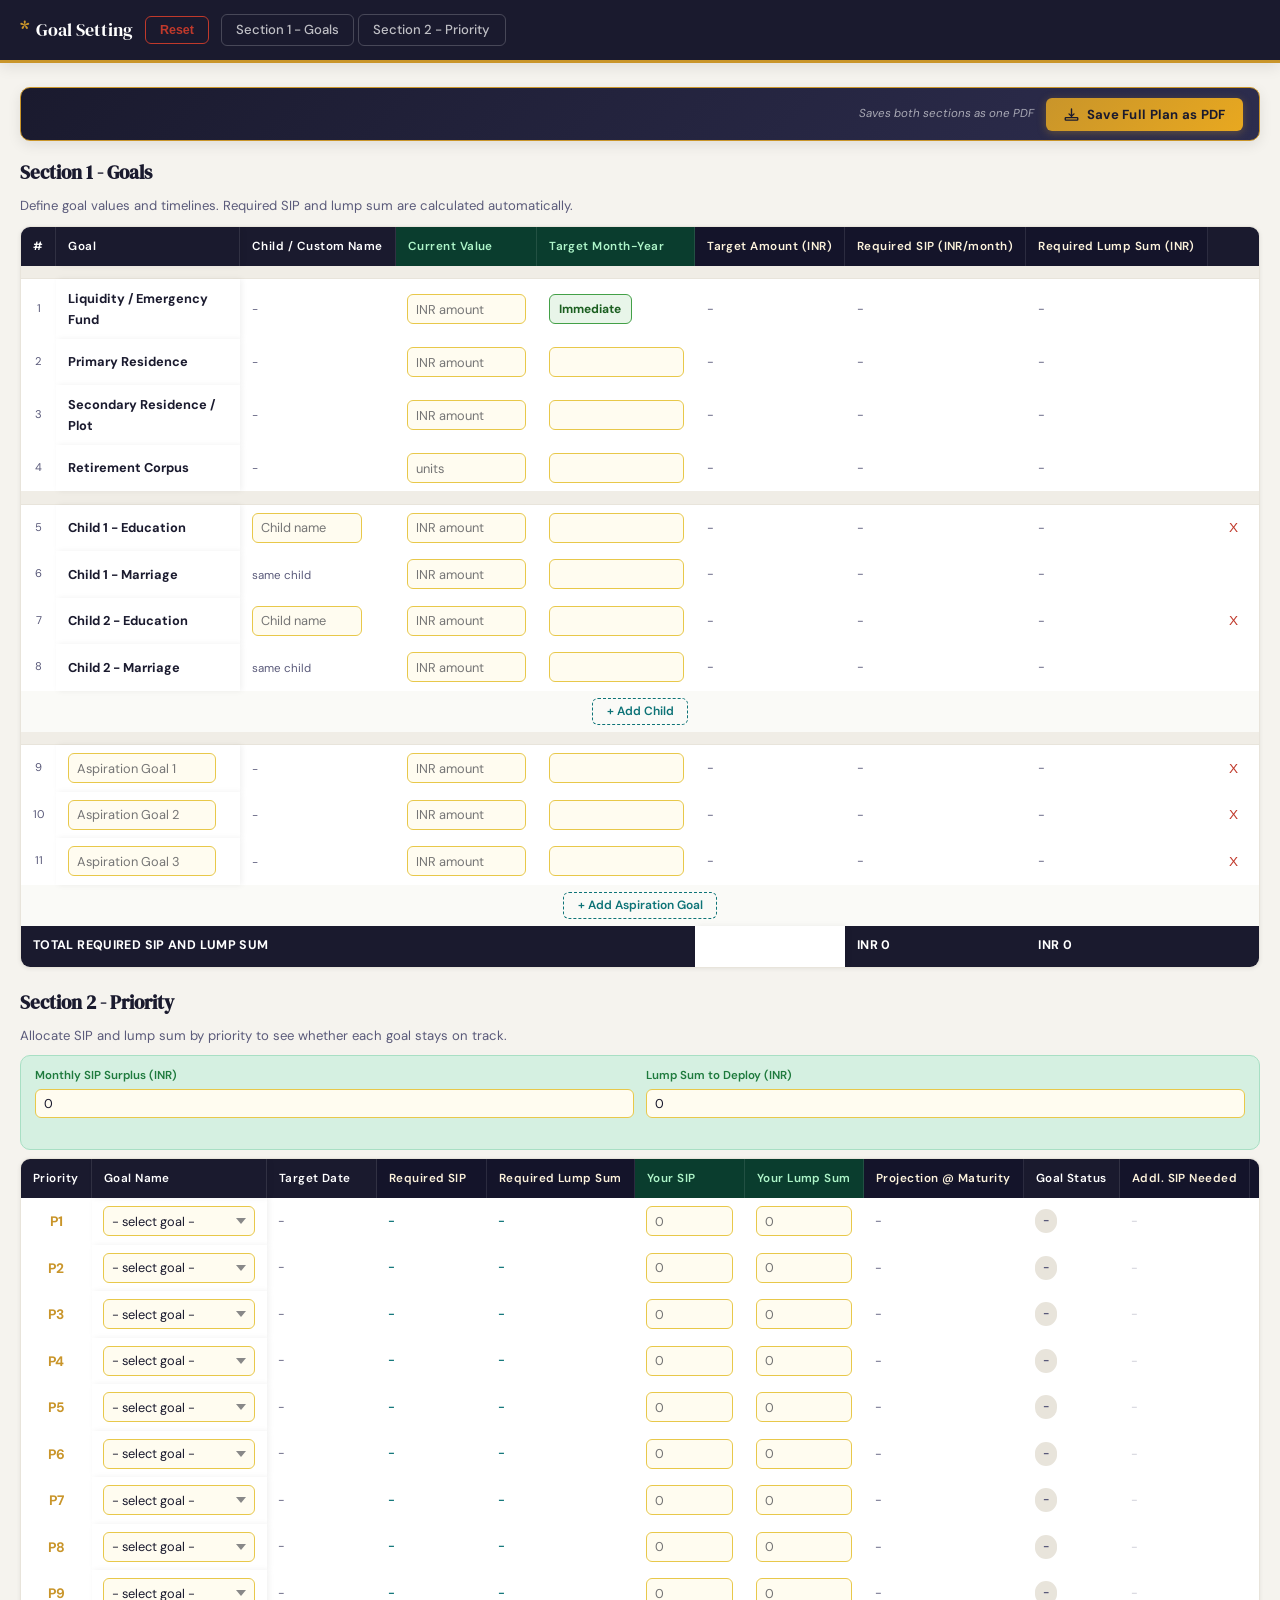
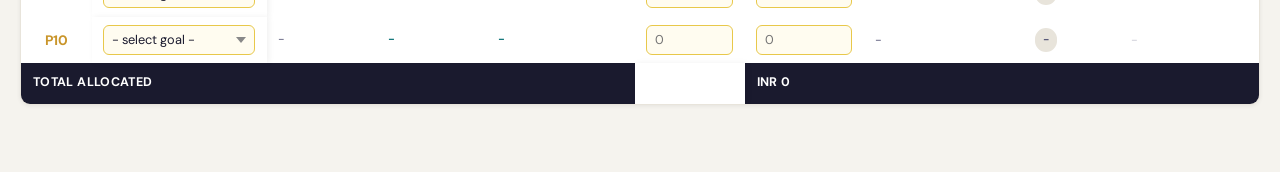
<file: index.html>
﻿<!DOCTYPE html>
<html lang="en">

<head>
    <meta charset="UTF-8" />
    <meta name="viewport" content="width=device-width,initial-scale=1.0,viewport-fit=cover" />
    <title>Goal Setting - Combined</title>
    <link rel="preconnect" href="https://fonts.googleapis.com" />
    <link
        href="https://fonts.googleapis.com/css2?family=DM+Serif+Display:ital@0;1&family=DM+Sans:opsz,wght@9..40,300;9..40,400;9..40,500;9..40,600&display=swap"
        rel="stylesheet" />
    <style>
        *,
        *::before,
        *::after {
            box-sizing: border-box;
            margin: 0;
            padding: 0
        }

        :root {
            --ink: #1a1a2e;
            --ink-lt: #5a5a7a;
            --paper: #f5f3ee;
            --cream: #e8e4db;
            --gold: #c9952a;
            --gold-lt: #fdf3dc;
            --teal: #0d7377;
            --teal-lt: #d0eced;
            --rose: #c0392b;
            --rose-lt: #fde8e6;
            --green: #1e7a3d;
            --green-lt: #d5f0e1;
            --amber: #b8760a;
            --amber-lt: #fef0dc;
            --yin: #fffcf0;
            --ybd: #e8c84a;
            --r: 6px;
            --rm: 10px;
            --s1: 0 1px 4px rgba(0, 0, 0, .07);
            --s2: 0 4px 14px rgba(0, 0, 0, .09);
            --s3: 0 8px 28px rgba(0, 0, 0, .12);
            --fd: 'DM Serif Display', Georgia, serif;
            --fb: 'DM Sans', system-ui, sans-serif;
            --tr: .16s ease;
            --hdr-h: 60px;
            --safe-bottom: env(safe-area-inset-bottom, 0px);
        }

        html {
            font-size: 16px;
            scroll-behavior: smooth;
            scroll-padding-top: calc(var(--hdr-h) + 14px);
            -webkit-text-size-adjust: 100%
        }

        body {
            font-family: var(--fb);
            background: var(--paper);
            color: var(--ink);
            min-height: 100vh;
            line-height: 1.6;
            overflow-x: hidden
        }

        .hdr {
            position: sticky;
            top: 0;
            z-index: 200;
            background: var(--ink);
            border-bottom: 3px solid var(--gold);
            box-shadow: var(--s2)
        }

        .hdr-in {
            max-width: 1400px;
            margin: 0 auto;
            padding: 0 1.25rem;
            display: flex;
            align-items: center;
            gap: .75rem;
            min-height: var(--hdr-h);
            flex-wrap: nowrap
        }

        .logo {
            display: flex;
            align-items: center;
            gap: .4rem;
            color: #fff;
            font-family: var(--fd);
            font-size: 1.1rem;
            white-space: nowrap;
            flex-shrink: 0
        }

        .logo-ic {
            color: var(--gold);
            font-size: 1.4rem
        }

        .hdr-top {
            display: contents
        }

        .tab-nav {
            display: flex;
            gap: .22rem;
            flex: 1;
            min-width: 0
        }

        .tbtn {
            background: transparent;
            border: 1.5px solid rgba(255, 255, 255, .2);
            color: rgba(255, 255, 255, .72);
            padding: .38rem .9rem;
            border-radius: var(--r);
            cursor: pointer;
            font-family: var(--fb);
            font-size: .82rem;
            font-weight: 500;
            transition: var(--tr);
            white-space: nowrap;
            line-height: 1.3;
            text-decoration: none;
            display: inline-block
        }

        .tbtn:hover {
            background: rgba(255, 255, 255, .1);
            color: #fff
        }

        .rst-btn {
            background: transparent;
            border: 1.5px solid var(--rose);
            color: var(--rose);
            padding: .36rem .85rem;
            border-radius: var(--r);
            cursor: pointer;
            font-size: .78rem;
            font-weight: 600;
            transition: var(--tr);
            white-space: nowrap;
            flex-shrink: 0;
            margin-left: auto
        }

        .rst-btn:hover {
            background: var(--rose);
            color: #fff
        }

        .main {
            max-width: 1400px;
            margin: 0 auto;
            padding: 1.5rem 1.25rem calc(3rem + var(--safe-bottom))
        }

        .pdf-bar {
            display: flex;
            align-items: center;
            justify-content: flex-end;
            gap: .75rem;
            padding: .6rem 1rem;
            margin-bottom: 1rem;
            background: linear-gradient(135deg, #1a1a2e 0%, #2d2d4e 100%);
            border-radius: var(--rm);
            border: 1.5px solid var(--gold);
            box-shadow: var(--s2)
        }

        .pdf-tip {
            font-size: .72rem;
            color: rgba(255, 255, 255, .6);
            font-style: italic
        }

        .pdf-btn {
            display: inline-flex;
            align-items: center;
            gap: .5rem;
            background: linear-gradient(135deg, var(--gold) 0%, #e8a820 100%);
            color: var(--ink);
            border: none;
            border-radius: var(--r);
            padding: .5rem 1.1rem;
            font-family: var(--fb);
            font-size: .82rem;
            font-weight: 700;
            cursor: pointer;
            transition: all var(--tr);
            box-shadow: 0 2px 8px rgba(201, 149, 42, .35);
            letter-spacing: .02em;
            white-space: nowrap
        }

        .pdf-btn:hover {
            background: linear-gradient(135deg, #e8a820 0%, var(--gold) 100%);
            box-shadow: 0 4px 14px rgba(201, 149, 42, .5);
            transform: translateY(-1px)
        }

        .pdf-btn:active {
            transform: translateY(0);
            box-shadow: 0 2px 6px rgba(201, 149, 42, .3)
        }

        .pdf-btn svg {
            width: 15px;
            height: 15px;
            flex-shrink: 0
        }

        .section-card {
            margin-bottom: 1.2rem
        }

        .section-card+.section-card {
            margin-top: 1rem
        }

        .section-title {
            font-family: var(--fd);
            font-size: 1.2rem;
            color: var(--ink);
            margin-bottom: .45rem
        }

        .section-sub {
            font-size: .82rem;
            color: var(--ink-lt);
            margin-bottom: .6rem
        }

        /* ── SCROLLABLE WRAPPERS ── */
        .tscroll-goals,
        .tscroll-pri {
            overflow-x: auto;          /* horizontal scroll enabled */
            overflow-y: visible;
            border-radius: var(--rm);
            border: 1.5px solid var(--cream);
            box-shadow: var(--s1);
            background: #fff;
            margin-bottom: .6rem;
            -webkit-overflow-scrolling: touch;
        }

        .tscroll-goals table,
        .tscroll-pri table {
            border-collapse: separate;
            border-spacing: 0;
        }

        table {
            width: 100%;
            border-collapse: collapse;
            font-size: .82rem
        }

        .goals-tbl {
            min-width: 960px
        }

        .pri-tbl {
            min-width: 1100px
        }

        thead th {
            background: var(--ink);
            color: #fff;
            padding: .65rem .75rem;
            text-align: left;
            font-weight: 600;
            font-size: .73rem;
            letter-spacing: .04em;
            white-space: nowrap;
            border-right: 1px solid rgba(255, 255, 255, .1);
        }

        thead th:last-child {
            border-right: none
        }

        thead th.th-calc {
            background: #14142a;
            color: #fdf3dc
        }

        thead th.th-user {
            background: #0a3d2e;
            color: #aef5c9
        }

        tbody tr {
            border-bottom: 1px solid var(--cream);
            transition: background var(--tr)
        }

        tbody tr:hover {
            background: #fafaf7
        }

        tbody tr:last-child {
            border-bottom: none
        }

        tbody td {
            padding: .52rem .72rem;
            vertical-align: middle
        }

        .tot-row {
            background: var(--ink) !important
        }

        .tot-row td {
            color: #fff !important;
            font-weight: 700;
            font-size: .78rem;
            letter-spacing: .03em;
            padding: .65rem .75rem
        }

        .tot-val {
            color: var(--gold) !important;
            font-size: .88rem
        }

        .grp-row td {
            background: #f0ede6;
            font-size: .72rem;
            font-weight: 700;
            color: var(--ink-lt);
            letter-spacing: .06em;
            text-transform: uppercase;
            padding: .38rem .75rem;
            border-bottom: 1px solid var(--cream)
        }

        .add-row-cell {
            text-align: center;
            padding: .45rem .75rem !important;
            background: #fafaf7
        }

        .add-row-btn {
            background: transparent;
            border: 1.5px dashed var(--teal);
            color: var(--teal);
            padding: .28rem .85rem;
            border-radius: var(--r);
            cursor: pointer;
            font-family: var(--fb);
            font-size: .75rem;
            font-weight: 600;
            transition: var(--tr);
            white-space: nowrap
        }

        .add-row-btn:hover {
            background: var(--teal-lt);
            border-style: solid
        }

        .del-btn {
            background: transparent;
            border: none;
            color: var(--rose);
            cursor: pointer;
            font-size: .85rem;
            padding: .18rem .35rem;
            border-radius: 3px;
            transition: var(--tr);
            line-height: 1;
            min-width: 28px;
            min-height: 28px;
            display: inline-flex;
            align-items: center;
            justify-content: center
        }

        .del-btn:hover {
            background: var(--rose-lt)
        }

        .ti {
            border: 1.5px solid var(--ybd);
            background: var(--yin);
            border-radius: var(--r);
            padding: .34rem .5rem;
            font-family: var(--fb);
            font-size: .8rem;
            color: var(--ink);
            width: 100%;
            transition: border-color var(--tr);
            display: block;
            -webkit-appearance: none;
            appearance: none
        }

        .ti:focus {
            outline: none;
            border-color: var(--gold);
            box-shadow: 0 0 0 2px rgba(201, 149, 42, .18)
        }

        select.ti {
            cursor: pointer;
            background-image: url("data:image/svg+xml,%3Csvg xmlns='http://www.w3.org/2000/svg' width='10' height='6'%3E%3Cpath d='M0 0l5 6 5-6z' fill='%23888'/%3E%3C/svg%3E");
            background-repeat: no-repeat;
            background-position: right 8px center;
            padding-right: 22px
        }

        .ti.no-surplus {
            border-color: #e07030 !important;
            background: #fff7f0 !important
        }

        .cv {
            font-weight: 700;
            color: var(--teal);
            font-size: .84rem
        }

        .cv small {
            color: var(--ink-lt);
            font-weight: 400;
            font-size: .7rem;
            display: block
        }

        .cz {
            color: var(--ink-lt);
            font-size: .78rem
        }

        .cv-hint {
            font-size: .71rem;
            color: var(--teal);
            font-weight: 600;
            display: block;
            margin-top: .18rem;
            line-height: 1.3
        }

        .warn-cell {
            color: var(--amber);
            font-size: .73rem;
            font-style: italic
        }

        .bdg {
            display: inline-flex;
            align-items: center;
            padding: .18rem .5rem;
            border-radius: 999px;
            font-size: .7rem;
            font-weight: 700;
            white-space: nowrap
        }

        .bdg-on {
            background: var(--green-lt);
            color: var(--green)
        }

        .bdg-off {
            background: var(--amber-lt);
            color: var(--amber)
        }

        .bdg-na {
            background: var(--cream);
            color: var(--ink-lt)
        }

        .surp {
            display: flex;
            flex-direction: row;
            flex-wrap: nowrap;
            gap: .75rem;
            padding: .65rem .9rem;
            background: var(--green-lt);
            border-radius: var(--rm);
            border: 1.5px solid #a8dfc4;
            align-items: flex-end;
            margin-bottom: .5rem;
            width: 100%
        }

        .surp-it {
            display: flex;
            flex-direction: column;
            gap: .22rem;
            flex: 1;
            min-width: 0
        }

        .surp-it label {
            font-size: .72rem;
            font-weight: 600;
            color: var(--green);
            white-space: nowrap;
            overflow: hidden;
            text-overflow: ellipsis
        }

        .surp-it .si {
            border: 1.5px solid var(--ybd);
            background: var(--yin);
            border-radius: var(--r);
            padding: .32rem .48rem;
            font-family: var(--fb);
            font-size: .8rem;
            color: var(--ink);
            width: 100%;
            transition: border-color var(--tr)
        }

        .surp-it .si:focus {
            outline: none;
            border-color: var(--gold);
            box-shadow: 0 0 0 2px rgba(201, 149, 42, .18)
        }

        .surp-words {
            font-size: .68rem;
            color: var(--teal);
            font-weight: 600;
            margin-top: .15rem;
            min-height: .9rem;
            line-height: 1.3
        }

        .surp-warning {
            display: none;
            padding: .65rem 1rem;
            border-radius: var(--r);
            font-size: .78rem;
            font-weight: 500;
            margin-top: .5rem;
            margin-bottom: .5rem;
            line-height: 1.6;
            border: 1.5px solid
        }

        .surp-warning.visible {
            display: flex;
            align-items: flex-start;
            gap: .6rem
        }

        .surp-warning .warn-icon {
            font-size: 1.05rem;
            flex-shrink: 0;
            margin-top: .1rem
        }

        .surp-warning .warn-lines {
            display: flex;
            flex-direction: column;
            gap: .18rem
        }

        .scroll-hint {
            display: none;
            font-size: .7rem;
            color: var(--ink-lt);
            text-align: right;
            margin-bottom: .25rem;
            padding-right: .25rem
        }

        .mobile-cards {
            display: none;
            margin-top: .5rem
        }

        .mc {
            background: #fff;
            border: 1.5px solid var(--cream);
            border-radius: var(--rm);
            margin-bottom: .65rem;
            overflow: hidden;
            box-shadow: var(--s1)
        }

        .mc-hdr {
            background: var(--ink);
            color: #fff;
            padding: .45rem .75rem;
            display: flex;
            align-items: center;
            justify-content: space-between;
            gap: .5rem
        }

        .mc-p {
            color: var(--gold);
            font-weight: 700;
            font-size: .82rem
        }

        .mc-goal {
            font-size: .78rem;
            font-weight: 500;
            flex: 1;
            white-space: nowrap;
            overflow: hidden;
            text-overflow: ellipsis
        }

        .mc-body {
            padding: .55rem .75rem;
            display: grid;
            grid-template-columns: 1fr 1fr;
            gap: .3rem .5rem
        }

        .mc-label {
            font-size: .65rem;
            color: var(--ink-lt);
            font-weight: 600;
            text-transform: uppercase;
            letter-spacing: .04em;
            align-self: center
        }

        .mc-val {
            font-size: .75rem;
            color: var(--ink);
            font-weight: 500;
            align-self: center
        }

        .mc-val.teal {
            color: var(--teal);
            font-weight: 700
        }

        .mc-val.rose {
            color: var(--rose);
            font-weight: 700
        }

        .mc-sel {
            width: 100%;
            grid-column: 1/-1;
            margin-bottom: .2rem
        }

        .mc-inp-row {
            grid-column: 1/-1;
            display: grid;
            grid-template-columns: 1fr 1fr;
            gap: .4rem;
            margin: .2rem 0
        }

        .mc-inp-label {
            font-size: .65rem;
            color: var(--green);
            font-weight: 700;
            margin-bottom: .15rem
        }

        .mc-words {
            font-size: .62rem;
            color: var(--teal);
            font-weight: 600;
            margin-top: .25rem;
            line-height: 1.4;
            max-height: 3.5rem;
            word-wrap: break-word;
            overflow: hidden
        }

        .toast {
            position: fixed;
            bottom: calc(1.5rem + var(--safe-bottom));
            left: 50%;
            transform: translateX(-50%) translateY(80px);
            background: var(--ink);
            color: #fff;
            padding: .62rem 1.4rem;
            border-radius: 999px;
            font-size: .8rem;
            font-weight: 500;
            opacity: 0;
            transition: all .3s cubic-bezier(.34, 1.56, .64, 1);
            z-index: 9999;
            white-space: nowrap;
            box-shadow: var(--s3);
            pointer-events: none;
            max-width: 90vw;
            text-align: center
        }

        .toast.show {
            opacity: 1;
            transform: translateX(-50%) translateY(0)
        }

        /* =============================================
           STICKY GOAL COLUMN — only the Goal name (2nd column)
           ============================================= */
        /* Section 1: keep only the Goal column sticky (2nd col). The index (#) column will scroll away.
           This prevents multiple columns from occupying the left edge and keeps the Goal label fixed. */
        .goals-tbl th:nth-child(2),
        .goals-tbl td:nth-child(2) {
            position: sticky;
            left: 0;
            z-index: 6;
            background: #ffffff; /* opaque background to prevent visual bleed */
            box-shadow: 2px 0 6px rgba(0,0,0,.06);
        }
        .goals-tbl thead th:nth-child(2) {
            background: var(--ink);
            z-index: 11;
        }

        /* Section 2 (Priority): make only the Goal Name column sticky (2nd col) */
        .pri-tbl th:nth-child(2),
        .pri-tbl td:nth-child(2) {
            position: sticky;
            left: 0;
            z-index: 6;
            background: #ffffff; /* opaque background to prevent visual bleed */
            box-shadow: 2px 0 6px rgba(0,0,0,.06);
        }
        .pri-tbl thead th:nth-child(2) {
            background: var(--ink);
            z-index: 11;
        }

        @media(max-width:1023px) {
            :root { --hdr-h: 56px }
            .hdr-in { gap: .5rem; padding: 0 .9rem }
            .tbtn   { padding: .34rem .65rem; font-size: .78rem }
        }

        @media(max-width:767px) {
            html { scroll-padding-top: 120px }

            .hdr-in {
                flex-direction: column;
                padding: .5rem .85rem .52rem;
                gap: .38rem;
                align-items: stretch;
                min-height: auto
            }
            .hdr-top {
                display: flex;
                width: 100%;
                align-items: center;
                justify-content: space-between;
                gap: .5rem
            }
            .rst-btn  { margin-left: 0; font-size: .72rem; padding: .32rem .7rem }
            .logo     { font-size: 1rem }
            .tab-nav  {
                width: 100%;
                display: grid;
                grid-template-columns: 1fr 1fr;
                gap: .18rem
            }
            .tbtn {
                text-align: center;
                font-size: .76rem;
                padding: .4rem .3rem;
                width: 100%;
                white-space: normal;
                line-height: 1.2
            }
            .main { padding: .85rem .65rem calc(2.5rem + var(--safe-bottom)) }

            /* On mobile keep scroll, but remove sticky positioning to save space */
            .tscroll-goals,
            .tscroll-pri {
                overflow-x: auto;
            }
            .goals-tbl,
            .pri-tbl {
                font-size: .72rem;
                min-width: auto !important
            }
            .goals-tbl th, .goals-tbl td,
            .pri-tbl  th, .pri-tbl  td {
                padding: .35rem .32rem
            }
            /* On small screens: keep only the Goal Name (2nd col) sticky; let the index/priority column scroll away */
            .goals-tbl th:nth-child(1),
            .goals-tbl td:nth-child(1),
            .pri-tbl  th:nth-child(1),
            .pri-tbl  td:nth-child(1) {
                position: static !important;
                left: auto !important;
                box-shadow: none !important;
            }
            .scroll-hint { display: block }
            table        { font-size: .74rem }
            thead th     { padding: .48rem .42rem; font-size: .65rem }
            tbody td     { padding: .42rem .44rem }
            .ti          { font-size: .74rem; padding: .3rem .4rem }
            .tot-row td  { font-size: .72rem; padding: .55rem .44rem }
            .pdf-bar     { flex-direction: column; align-items: flex-start; gap: .4rem }
            .pdf-btn     { width: 100%; justify-content: center }
            .surp        { flex-wrap: wrap; align-items: stretch; gap: .5rem; padding: .5rem .65rem }
            .surp-it     { flex: 1 1 100% }
            .surp-it label { font-size: .65rem }
            .surp-it .si { font-size: .75rem; padding: .28rem .4rem }
            .tscroll-pri { display: none }
            .mobile-cards { display: block }
            .mc-goal  { white-space: normal }
            .mc-body, .mc-inp-row { grid-template-columns: 1fr }
        }

        @media(max-width:480px) {
            .tbtn { font-size: .7rem; padding: .38rem .2rem }
            .main { padding-left: .5rem; padding-right: .5rem }
            .logo { font-size: .92rem }
            .logo-ic { font-size: 1.2rem }
        }

        @media print {
            @page { size: A3 landscape; margin: 8mm 6mm }
            .hdr, .pdf-bar, .rst-btn, .scroll-hint, .add-row-cell, .del-btn, .mobile-cards {
                display: none !important
            }
            body {
                background: #fff !important;
                font-size: 8pt;
                -webkit-print-color-adjust: exact;
                print-color-adjust: exact
            }
            .main { padding: 0; max-width: none }
            .section-card { break-inside: avoid-page; margin-bottom: 5mm }
            .section-card + .section-card { margin-top: 0 !important }
            .tscroll-goals, .tscroll-pri {
                overflow: visible !important;
                max-height: none !important;
                border: 1pt solid #e8e4db !important;
                border-radius: 4pt !important;
                box-shadow: none !important
            }
            table { font-size: 7.5pt; width: 100%; border-collapse: collapse }
            .goals-tbl, .pri-tbl { min-width: 0 !important; width: 100% }
            .goals-tbl th:nth-child(1), .goals-tbl td:nth-child(1),
            .goals-tbl th:nth-child(2), .goals-tbl td:nth-child(2),
            .pri-tbl  th:nth-child(1), .pri-tbl  td:nth-child(1),
            .pri-tbl  th:nth-child(2), .pri-tbl  td:nth-child(2) {
                position: static !important;
                box-shadow: none !important;
            }
            thead th {
                background: #1a1a2e !important; color: #fff !important;
                padding: 2.5mm 2mm; font-size: 6.5pt; letter-spacing: .03em;
                white-space: normal; word-break: break-word;
                border-right: .5pt solid rgba(255,255,255,.15) !important
            }
            thead th.th-calc { background: #14142a !important; color: #fdf3dc !important }
            thead th.th-user { background: #0a3d2e !important; color: #aef5c9 !important }
            tbody td { padding: 2mm 2mm; font-size: 7.5pt }
            .tot-row td {
                background: #1a1a2e !important; color: #fff !important;
                font-weight: 700; font-size: 7.5pt; padding: 2.5mm 2mm
            }
            .tot-val { color: #c9952a !important; font-size: 8pt !important }
            .ti, .si {
                border: none !important; background: transparent !important;
                padding: 0 !important; font-size: 7.5pt !important;
                width: auto !important; max-width: none !important;
                box-shadow: none !important; -webkit-appearance: none !important;
                appearance: none !important; background-image: none !important
            }
            .grp-row td {
                background: #f0ede6 !important; font-size: 7pt; font-weight: 700;
                color: #5a5a7a !important; letter-spacing: .05em;
                text-transform: uppercase; padding: 2mm 2mm
            }
            .surp {
                display: flex !important; gap: 8mm; padding: 3mm 4mm; margin-bottom: 4mm;
                background: #d5f0e1 !important; border: 1pt solid #a8dfc4 !important;
                border-radius: 4pt
            }
            .surp-it .si {
                border: 1pt solid #e8c84a !important; background: #fffcf0 !important;
                border-radius: 3pt; padding: 1.5mm 2mm !important
            }
            .surp-warning { display: none !important }
            .imm-unlock   { display: none !important }
            thead { display: table-header-group }
            tfoot { display: table-footer-group }
            .tscroll-pri  { display: block !important }
            .mobile-cards { display: none !important }
        }
    </style>
</head>

<body>
    <header class="hdr">
        <div class="hdr-in">
            <div class="hdr-top">
                <div class="logo"><span class="logo-ic">*</span><span>Goal Setting</span></div>
                <button class="rst-btn" id="resetBtn">Reset</button>
            </div>
            <nav class="tab-nav">
                <a class="tbtn" href="#section1-title">Section 1 - Goals</a>
                <a class="tbtn" href="#section2-title">Section 2 - Priority</a>
            </nav>
        </div>
    </header>
    <main class="main">
        <div class="pdf-bar">
            <span class="pdf-tip">Saves both sections as one PDF</span>
            <button class="pdf-btn" id="savePdfBtn">
                <svg viewBox="0 0 24 24" fill="none" stroke="currentColor" stroke-width="2.2"
                    stroke-linecap="round" stroke-linejoin="round">
                    <path d="M12 15V3m0 12-4-4m4 4 4-4" />
                    <rect x="2" y="17" width="20" height="4" rx="1" />
                </svg>Save Full Plan as PDF
            </button>
        </div>
        <section id="section1" class="section-card">
            <h2 id="section1-title" class="section-title">Section 1 - Goals</h2>
            <p class="section-sub">Define goal values and timelines. Required SIP and lump sum are calculated automatically.</p>
            <p class="scroll-hint">← Scroll right → (Goal column stays fixed)</p>
            <div class="tscroll-goals">
                <table class="goals-tbl">
                    <thead>
                        <tr>
                            <th style="width:28px">#</th>
                            <th>Goal</th>
                            <th style="min-width:110px">Child / Custom Name</th>
                            <th class="th-user" style="min-width:130px">Current Value</th>
                            <th class="th-user" style="min-width:135px">Target Month-Year</th>
                            <th class="th-calc">Target Amount (INR)</th>
                            <th class="th-calc">Required SIP (INR/month)</th>
                            <th class="th-calc">Required Lump Sum (INR)</th>
                            <th style="width:36px"></th>
                        </tr>
                    </thead>
                    <tbody id="goalsBody"></tbody>
                    <tfoot>
                        <tr class="tot-row">
                            <td colspan="5">TOTAL REQUIRED SIP AND LUMP SUM</td>
                            <td></td>
                            <td id="totalSIP" class="tot-val">INR 0</td>
                            <td id="totalLM" class="tot-val">INR 0</td>
                            <td></td>
                        </tr>
                    </tfoot>
                </table>
            </div>
        </section>
        <section id="section2" class="section-card">
            <h2 id="section2-title" class="section-title">Section 2 - Priority</h2>
            <p class="section-sub">Allocate SIP and lump sum by priority to see whether each goal stays on track.</p>
            <div class="surp">
                <div class="surp-it">
                    <label>Monthly SIP Surplus (INR)</label>
                    <input type="number" id="sipSurplus" class="si" value="0" min="0" step="any" inputmode="numeric" placeholder="0" />
                    <div class="surp-words" id="sipWords"></div>
                </div>
                <div class="surp-it">
                    <label>Lump Sum to Deploy (INR)</label>
                    <input type="number" id="lmSurplus" class="si" value="0" min="0" step="any" inputmode="numeric" placeholder="0" />
                    <div class="surp-words" id="lmWords"></div>
                </div>
            </div>
            <div class="surp-warning" id="surpWarning">
                <span class="warn-icon" id="surpWarnIcon">!</span>
                <div class="warn-lines" id="surpWarningText"></div>
            </div>
            <p class="scroll-hint">← Scroll right → (Goal column stays fixed)</p>
            <div class="tscroll-pri">
                <table class="pri-tbl">
                    <thead>
                        <tr>
                            <th style="width:60px;text-align:center">Priority</th>
                            <th style="min-width:175px">Goal Name</th>
                            <th style="min-width:110px">Target Date</th>
                            <th class="th-calc" style="min-width:110px">Required SIP</th>
                            <th class="th-calc" style="min-width:110px">Required Lump Sum</th>
                            <th class="th-user" style="min-width:110px">Your SIP</th>
                            <th class="th-user" style="min-width:110px">Your Lump Sum</th>
                            <th class="th-calc" style="min-width:140px">Projection @ Maturity</th>
                            <th style="min-width:80px">Goal Status</th>
                            <th class="th-calc" style="min-width:110px">Addl. SIP Needed</th>
                            <th class="th-calc" style="min-width:110px">Addl. Lump Sum Needed</th>
                        </tr>
                    </thead>
                    <tbody id="priorityBody"></tbody>
                    <tfoot>
                        <tr class="tot-row">
                            <td colspan="5">TOTAL ALLOCATED</td>
                            <td id="allocSIP" class="tot-val">INR 0</td>
                            <td id="allocLM" class="tot-val">INR 0</td>
                            <td colspan="4"></td>
                        </tr>
                    </tfoot>
                </table>
            </div>
            <div class="mobile-cards" id="mobileCards"></div>
        </section>
    </main>
    <div class="toast" id="toast"></div>

    <script>
        // ── Settings defaults (mirrors Formula_Reference_Guide.docx Settings Tab) ──
        const DEF_S = {
            inflation: 6,   // C5  Annual Inflation Rate
            r1: 5,          // C8  Return Rate ≤ 12 months
            r2: 8,          // C9  Return Rate 13–24 months
            r3: 9,          // C10 Return Rate 25–36 months
            r4: 11,         // C11 Return Rate 37–120 months
            r5: 10,         // C12 Return Rate > 120 months
            retMult: 100000, // C15 Retirement Monthly Multiplier ₹1,00,000
            retRate: 6       // C16 Retirement Withdrawal Rate (Perpetuity) 6%
        };

        const FIXED_GOALS = [
            { id: 'liquidity',   label: 'Liquidity / Emergency Fund',      isRet: false },
            { id: 'primary',     label: 'Primary Residence',                isRet: false },
            { id: 'secondary',   label: 'Secondary Residence / Plot',       isRet: false },
            { id: 'retirement',  label: 'Retirement Corpus',                isRet: true  }
        ];

        const LS_KEY = 'finsc_v5';

        function defState() {
            return {
                s: { ...DEF_S },
                fixedGoals: FIXED_GOALS.map((g, i) => ({ val: '', date: i === 0 ? 'Immediate' : '', name: '' })),
                childGoals: [
                    { childName: '', eduVal: '', eduDate: '', marryVal: '', marryDate: '' },
                    { childName: '', eduVal: '', eduDate: '', marryVal: '', marryDate: '' }
                ],
                aspirationGoals: [
                    { name: '', val: '', date: '' },
                    { name: '', val: '', date: '' },
                    { name: '', val: '', date: '' }
                ],
                pris: Array.from({ length: 10 }, () => ({ gid: '', sip: '', lm: '' })),
                sipSurplus: 0,
                lmSurplus: 0
            };
        }

        let ST = loadST();

        function loadST() {
            try {
                const raw = localStorage.getItem(LS_KEY);
                if (!raw) return defState();
                const sv = JSON.parse(raw);
                const d = defState();
                return {
                    s: { ...d.s, ...(sv.s || {}) },
                    fixedGoals: d.fixedGoals.map((g, i) => {
                        const merged = { ...g, ...(sv.fixedGoals?.[i] || {}) };
                        if (i === 0) merged.date = 'Immediate';
                        return merged;
                    }),
                    childGoals: (sv.childGoals && sv.childGoals.length)
                        ? sv.childGoals.map(c => ({ childName: '', eduVal: '', eduDate: '', marryVal: '', marryDate: '', ...c }))
                        : d.childGoals,
                    aspirationGoals: (sv.aspirationGoals && sv.aspirationGoals.length)
                        ? sv.aspirationGoals.map(a => ({ name: '', val: '', date: '', ...a }))
                        : d.aspirationGoals,
                    pris: sv.pris && sv.pris.length
                        ? sv.pris.map(p => ({ gid: '', sip: '', lm: '', ...p }))
                        : d.pris,
                    sipSurplus: sv.sipSurplus || 0,
                    lmSurplus:  sv.lmSurplus  || 0
                };
            } catch { return defState(); }
        }

        function saveST() { localStorage.setItem(LS_KEY, JSON.stringify(ST)); }

        // ── Indian number-to-words ──────────────────────────────────────────────
        const ones = ['','One','Two','Three','Four','Five','Six','Seven','Eight','Nine','Ten',
                       'Eleven','Twelve','Thirteen','Fourteen','Fifteen','Sixteen','Seventeen',
                       'Eighteen','Nineteen'];
        const tens = ['','','Twenty','Thirty','Forty','Fifty','Sixty','Seventy','Eighty','Ninety'];

        function numToWordsIndian(n) {
            n = Math.floor(n);
            if (!n || n < 0) return '';
            function below100(num) {
                if (num < 20) return ones[num];
                return tens[Math.floor(num/10)] + (num%10 ? ' '+ones[num%10] : '');
            }
            function below1000(num) {
                if (num < 100) return below100(num);
                return ones[Math.floor(num/100)] + ' Hundred' + (num%100 ? ' '+below100(num%100) : '');
            }
            let result = '';
            const cr  = Math.floor(n/1e7); n %= 1e7;
            const lac = Math.floor(n/1e5); n %= 1e5;
            const th  = Math.floor(n/1e3); n %= 1e3;
            const rem = n;
            if (cr)  result += below1000(cr)  + ' Crore ';
            if (lac) result += below100(lac)   + ' Lakh ';
            if (th)  result += below1000(th)   + ' Thousand ';
            if (rem) result += below1000(rem);
            return result.trim();
        }

        function amountWords(val) {
            const num = parseFloat(val) || 0;
            if (!num) return '';
            let shortTag = '';
            if (num >= 1e7)      shortTag = 'INR ' + (num/1e7).toFixed(2)  + ' Cr';
            else if (num >= 1e5) shortTag = 'INR ' + (num/1e5).toFixed(2)  + ' L';
            const words = numToWordsIndian(num);
            return words ? (shortTag ? shortTag + ' - ' + words : words) : '';
        }

        function updateWordsDisplay(inputId, displayId) {
            const val = document.getElementById(inputId).value;
            document.getElementById(displayId).textContent = amountWords(val);
        }

        // ── Formula 1A: parseMonths ─────────────────────────────────────────────
        // Mirrors: =IF(E6="Immediate",1, IF(E6="",0, MAX(1, DATEDIF(TODAY(),DATE(...),"M"))))
        function parseMonths(raw) {
            if (!raw || !raw.trim()) return 0;
            const s = raw.trim();
            if (s.toLowerCase() === 'immediate') return 1;

            const MN = ['jan','feb','mar','apr','may','jun','jul','aug','sep','oct','nov','dec'];
            const today = new Date();
            today.setDate(1);
            today.setHours(0,0,0,0);

            // Mon-YYYY
            const m1 = s.match(/^([A-Za-z]{3})-(\d{4})$/);
            if (m1) {
                const mo = MN.indexOf(m1[1].toLowerCase());
                if (mo === -1) return 0;
                const t = new Date(+m1[2], mo, 1);
                return Math.max(1, (t.getFullYear()-today.getFullYear())*12 + (t.getMonth()-today.getMonth()));
            }
            // MM/YYYY
            const m2 = s.match(/^(\d{1,2})\/(\d{4})$/);
            if (m2) {
                const t = new Date(+m2[2], +m2[1]-1, 1);
                return Math.max(1, (t.getFullYear()-today.getFullYear())*12 + (t.getMonth()-today.getMonth()));
            }
            // YYYY-MM
            const m3 = s.match(/^(\d{4})-(\d{1,2})$/);
            if (m3) {
                const t = new Date(+m3[1], +m3[2]-1, 1);
                return Math.max(1, (t.getFullYear()-today.getFullYear())*12 + (t.getMonth()-today.getMonth()));
            }
            return 0;
        }

        // ── Formula 1B: Return Rate Lookup ─────────────────────────────────────
        function rRate(mo, s) {
            if (!mo)      return 0;
            if (mo <= 12) return s.r1/100;
            if (mo <= 24) return s.r2/100;
            if (mo <= 36) return s.r3/100;
            if (mo <= 120) return s.r4/100;
                           return s.r5/100;
        }

        // ── Excel financial functions ───────────────────────────────────────────
        // FV(rate, nper, pmt, pv)
        function FV(r, n, pmt, pv) {
            if (!r) return -(pv + pmt*n);
            const f = Math.pow(1+r, n);
            return -(pv*f + pmt*((f-1)/r));
        }
        // PMT(rate, nper, pv, fv)
        function PMT(r, n, pv, fv) {
            fv = fv || 0;
            if (!r) return -(pv+fv)/n;
            const f = Math.pow(1+r, n);
            return -(pv*f + fv)/((f-1)/r);
        }
        // PV(rate, nper, pmt, fv)
        function PV(r, n, pmt, fv) {
            fv = fv || 0;
            if (!r) return -(fv + pmt*n);
            const f = Math.pow(1+r, n);
            return -(fv + pmt*((f-1)/r))/f;
        }

        // Round to nearest 500, min 1000
        function r500(v) { return Math.max(1000, Math.round(v/500)*500); }

        // ── Formula 1C / 1D: Target Amount ──────────────────────────────────────
        // Standard:   FV(inflation/12, months, 0, -currentVal)
        // Retirement: ((FV(inflation/12, months, 0, -(units*retMult))*12) / retRate)
        function computeGoal(val, date, isRet, s) {
            const mo = parseMonths(date);
            const v  = parseFloat(val) || 0;

            let target = null;
            if (mo > 0 && v > 0) {
                if (isRet) {
                    // Formula 1D
                    const monthlyNeed  = v * s.retMult;
                    const futureMonthly = FV(s.inflation/100/12, mo, 0, -monthlyNeed);
                    target = (futureMonthly * 12) / (s.retRate/100);
                } else {
                    // Formula 1C
                    target = FV(s.inflation/100/12, mo, 0, -v);
                }
            }

            const rt = rRate(mo, s);
            // Formula 1E: MAX(1000, ROUND(-PMT(rate/12, mo, 0, target)/500,0)*500)
            const rSIP = (target && mo > 0) ? r500(-PMT(rt/12, mo, 0, target)) : null;
            // Formula 1F: MAX(1000, ROUND(-PV(rate/12, mo, 0, target)/500,0)*500)
            const rLM  = (target && mo > 0) ? r500(-PV(rt/12,  mo, 0, target)) : null;

            return { mo, target, rSIP, rLM, rt };
        }

        // ── Section 2 formulas ──────────────────────────────────────────────────
        // Formula 2B: FV(rate/12, months, -userSIP, -userLM) — projection at maturity
        // Formula 2E: MAX(1000, ROUND(-PMT(rate/12, months, 0, target-projection)/500,0)*500)
        //             → additional SIP using shortfall = target − projection (AE33 − AH33)
        // Formula 2F: MAX(1000, ROUND(-PV(rate/12, months, 0, target-projection)/500,0)*500)
        //             → additional LM using same shortfall
        function priCalc(pr, gmap, s) {
            const NA = { proj: 0, target: null, status: 'na', addSIP: null, addLM: null };
            if (!pr.gid) return NA;
            const gd = gmap[pr.gid];
            if (!gd || !gd.target || !gd.mo) return NA;

            const mo     = gd.mo;
            const target = gd.target;
            const rt     = gd.rt;
            const rate   = rt/12;
            const sip    = parseFloat(pr.sip) || 0;
            const lm     = parseFloat(pr.lm)  || 0;

            // Formula 2B — projection
            const proj = FV(rate, mo, -sip, -lm);
            const ok   = proj >= target;

            // Formula 2E / 2F — shortfall = target − projection (AE − AH)
            let addSIP = null;
            let addLM  = null;
            if (!ok) {
                const shortfall = target - proj;   // ← correct per 2E/2F: AE33 − AH33
                if (shortfall > 0) {
                    addSIP = r500(-PMT(rate, mo, 0, shortfall)); // 2E
                    addLM  = r500(-PV(rate,  mo, 0, shortfall)); // 2F
                }
            }

            return { proj, target, status: ok ? 'on' : 'off', addSIP, addLM };
        }

        // ── Formatting helpers ──────────────────────────────────────────────────
        function formatValueShort(v) {
            const num = parseFloat(v) || 0;
            if (!num)          return '';
            if (num >= 1e7)    return (num/1e7).toFixed(2) + ' Cr';
            if (num >= 1e5)    return (num/1e5).toFixed(2) + ' L';
            if (num >= 1e3)    return (num/1e3).toFixed(1) + 'k';
            return '';
        }

        function inr(v, d=0) {
            if (v === null || v === undefined || isNaN(v)) return '-';
            return 'INR ' + Number(v).toLocaleString('en-IN', { maximumFractionDigits: d, minimumFractionDigits: d });
        }

        function inrSh(v) {
            if (!v || isNaN(v) || v === 0) return '-';
            if (v >= 1e7) return 'INR ' + (v/1e7).toFixed(2) + ' Cr';
            if (v >= 1e5) return 'INR ' + (v/1e5).toFixed(2) + ' L';
            return inr(v);
        }

        function esc(s) {
            return String(s||'').replace(/&/g,'&amp;').replace(/</g,'&lt;').replace(/>/g,'&gt;').replace(/"/g,'&quot;');
        }

        function buildHint(val, isRet, s) {
            const v = parseFloat(val) || 0;
            if (!v) return '';
            if (isRet) return v + ' unit' + (v!==1?'s':'') + ' = INR ' + (v*s.retMult/1e5).toFixed(2) + 'L/mo';
            return formatValueShort(val) || '';
        }

        function makeGroupHeader(label, colspan) {
            const tr = document.createElement('tr');
            tr.className = 'grp-row';
            tr.innerHTML = '<td colspan="'+colspan+'">'+label+'</td>';
            return tr;
        }

        function makeAddRow(section, btnLabel) {
            const tr = document.createElement('tr');
            tr.innerHTML = '<td colspan="9" class="add-row-cell"><button class="add-row-btn" data-addsection="'+section+'">'+btnLabel+'</button></td>';
            return tr;
        }

        // ── Build / update Section 1 table ──────────────────────────────────────
        function updateCalcCells() {
            const s = ST.s;
            let tSIP = 0, tLM = 0;
            document.querySelectorAll('#goalsBody tr[data-gid]').forEach(tr => {
                const gid = tr.dataset.gid;
                if (!gid) return;
                let val='', date='', isRet=false;
                if (['liquidity','primary','secondary','retirement'].includes(gid)) {
                    const fi = FIXED_GOALS.findIndex(g=>g.id===gid);
                    if (fi>=0) { val=ST.fixedGoals[fi].val; date=(fi===0)?'Immediate':ST.fixedGoals[fi].date; isRet=FIXED_GOALS[fi].isRet; }
                } else if (gid.match(/^child(\d+)_edu$/)) {
                    const ci=parseInt(gid.match(/^child(\d+)/)[1],10);
                    if (ST.childGoals[ci]) { val=ST.childGoals[ci].eduVal; date=ST.childGoals[ci].eduDate; }
                } else if (gid.match(/^child(\d+)_marry$/)) {
                    const ci=parseInt(gid.match(/^child(\d+)/)[1],10);
                    if (ST.childGoals[ci]) { val=ST.childGoals[ci].marryVal; date=ST.childGoals[ci].marryDate; }
                } else if (gid.match(/^asp(\d+)$/)) {
                    const ai=parseInt(gid.match(/^asp(\d+)/)[1],10);
                    if (ST.aspirationGoals[ai]) { val=ST.aspirationGoals[ai].val; date=ST.aspirationGoals[ai].date; }
                }
                const out = computeGoal(val, date, isRet, s);
                if (out.rSIP) tSIP += out.rSIP;
                if (out.rLM)  tLM  += out.rLM;
                const tds = tr.querySelectorAll('td');
                if (tds.length < 8) return;
                tds[5].innerHTML = !val ? '<span class="cz">-</span>'
                    : !out.target ? '<span class="warn-cell">Enter valid date</span>'
                    : '<span class="cv">'+inr(out.target)+'</span>';
                tds[6].innerHTML = out.rSIP ? '<span class="cv">'+inr(out.rSIP)+'</span>' : '<span class="cz">-</span>';
                tds[7].innerHTML = out.rLM  ? '<span class="cv">'+inr(out.rLM) +'</span>' : '<span class="cz">-</span>';
                const valTd = tds[3];
                let hintEl = valTd.querySelector('.cv-hint');
                const hintText = buildHint(val, isRet, s);
                if (hintText) {
                    if (!hintEl) { hintEl=document.createElement('small'); hintEl.className='cv-hint'; valTd.appendChild(hintEl); }
                    hintEl.textContent = hintText;
                } else if (hintEl) hintEl.remove();
                if (gid.match(/^child(\d+)_(edu|marry)$/)) {
                    const ci=parseInt(gid.match(/^child(\d+)/)[1],10);
                    const type=gid.includes('_edu')?'Education':'Marriage';
                    const childLabel=(ST.childGoals[ci]&&ST.childGoals[ci].childName)||('Child '+(ci+1));
                    tds[1].innerHTML='<strong style="font-size:.8rem">'+esc(childLabel)+' - '+type+'</strong>';
                }
            });
            document.getElementById('totalSIP').textContent = inr(tSIP);
            document.getElementById('totalLM').textContent  = inr(tLM);
        }

        function buildGoals() {
            const s = ST.s;
            const tbody = document.getElementById('goalsBody');
            tbody.innerHTML = '';
            const frag = document.createDocumentFragment();
            let rowNum=0, tSIP=0, tLM=0;

            function calcCells(val, date, isRet) {
                const out = computeGoal(val, date, isRet, s);
                if (out.rSIP) tSIP += out.rSIP;
                if (out.rLM)  tLM  += out.rLM;
                const tgtHtml = !val ? '<span class="cz">-</span>'
                    : !out.target ? '<span class="warn-cell">Enter valid date</span>'
                    : '<span class="cv">'+inr(out.target)+'</span>';
                return {
                    tgtHtml,
                    sipHtml: out.rSIP ? '<span class="cv">'+inr(out.rSIP)+'</span>' : '<span class="cz">-</span>',
                    lmHtml:  out.rLM  ? '<span class="cv">'+inr(out.rLM) +'</span>' : '<span class="cz">-</span>'
                };
            }

            function hintHtml(val, isRet) {
                const h = buildHint(val, isRet, s);
                return h ? '<small class="cv-hint">'+esc(h)+'</small>' : '';
            }

            // Fixed goals
            frag.appendChild(makeGroupHeader('', 9));
            FIXED_GOALS.forEach((tmpl, i) => {
                rowNum++;
                const g   = ST.fixedGoals[i];
                const out = calcCells(g.val, g.date, tmpl.isRet);
                const tr  = document.createElement('tr');
                tr.dataset.gid = tmpl.id;
                const dateCell = (i===0)
                    ? '<span style="display:inline-flex;align-items:center;gap:.35rem;background:#e8f5e9;border:1.5px solid #43a047;border-radius:6px;padding:.28rem .6rem;font-size:.75rem;font-weight:700;color:#1b5e20;white-space:nowrap;">Immediate</span>'
                    : '<input class="ti" data-section="fixed" data-idx="'+i+'" data-field="date" value="'+esc(g.date)+'" style="max-width:138px" autocomplete="off">';
                tr.innerHTML =
                    '<td style="color:var(--ink-lt);font-size:.7rem;text-align:center">'+rowNum+'</td>'+
                    '<td><strong style="font-size:.8rem">'+esc(tmpl.label)+'</strong></td>'+
                    '<td><span style="color:var(--ink-lt);font-size:.72rem">-</span></td>'+
                    '<td><input class="ti" data-section="fixed" data-idx="'+i+'" data-field="val" type="number" min="0" step="100" value="'+esc(g.val)+'" placeholder="'+(tmpl.isRet?'units':'INR amount')+'" style="max-width:120px" autocomplete="off" inputmode="decimal">'+hintHtml(g.val,tmpl.isRet)+'</td>'+
                    '<td>'+dateCell+'</td>'+
                    '<td>'+out.tgtHtml+'</td><td>'+out.sipHtml+'</td><td>'+out.lmHtml+'</td>'+
                    '<td></td>';
                frag.appendChild(tr);
            });

            // Child goals
            frag.appendChild(makeGroupHeader('', 9));
            ST.childGoals.forEach((cg, ci) => {
                const childLabel = cg.childName || ('Child '+(ci+1));
                const delBtn = '<button class="del-btn" data-section="child" data-idx="'+ci+'" title="Remove child">X</button>';
                rowNum++;
                const e = calcCells(cg.eduVal, cg.eduDate, false);
                const eduTr = document.createElement('tr');
                eduTr.dataset.gid = 'child'+ci+'_edu';
                eduTr.innerHTML =
                    '<td style="color:var(--ink-lt);font-size:.7rem;text-align:center">'+rowNum+'</td>'+
                    '<td><strong style="font-size:.8rem">'+esc(childLabel)+' - Education</strong></td>'+
                    '<td><input class="ti" data-section="child" data-idx="'+ci+'" data-field="childName" value="'+esc(cg.childName)+'" placeholder="Child name" style="max-width:110px" autocomplete="off"></td>'+
                    '<td><input class="ti" data-section="child" data-idx="'+ci+'" data-field="eduVal" type="number" min="0" step="100" value="'+esc(cg.eduVal)+'" placeholder="INR amount" style="max-width:120px" autocomplete="off" inputmode="decimal">'+hintHtml(cg.eduVal,false)+'</td>'+
                    '<td><input class="ti" data-section="child" data-idx="'+ci+'" data-field="eduDate" value="'+esc(cg.eduDate)+'" style="max-width:138px" autocomplete="off"></td>'+
                    '<td>'+e.tgtHtml+'</td><td>'+e.sipHtml+'</td><td>'+e.lmHtml+'</td>'+
                    '<td>'+delBtn+'</td>';
                frag.appendChild(eduTr);

                rowNum++;
                const m = calcCells(cg.marryVal, cg.marryDate, false);
                const marTr = document.createElement('tr');
                marTr.dataset.gid = 'child'+ci+'_marry';
                marTr.innerHTML =
                    '<td style="color:var(--ink-lt);font-size:.7rem;text-align:center">'+rowNum+'</td>'+
                    '<td><strong style="font-size:.8rem">'+esc(childLabel)+' - Marriage</strong></td>'+
                    '<td><span style="color:var(--ink-lt);font-size:.72rem">same child</span></td>'+
                    '<td><input class="ti" data-section="child" data-idx="'+ci+'" data-field="marryVal" type="number" min="0" step="100" value="'+esc(cg.marryVal)+'" placeholder="INR amount" style="max-width:120px" autocomplete="off" inputmode="decimal">'+hintHtml(cg.marryVal,false)+'</td>'+
                    '<td><input class="ti" data-section="child" data-idx="'+ci+'" data-field="marryDate" value="'+esc(cg.marryDate)+'" style="max-width:138px" autocomplete="off"></td>'+
                    '<td>'+m.tgtHtml+'</td><td>'+m.sipHtml+'</td><td>'+m.lmHtml+'</td>'+
                    '<td></td>';
                frag.appendChild(marTr);
            });
            frag.appendChild(makeAddRow('child', '+ Add Child'));

            // Aspiration goals
            frag.appendChild(makeGroupHeader('', 9));
            ST.aspirationGoals.forEach((ag, ai) => {
                rowNum++;
                const out = calcCells(ag.val, ag.date, false);
                const tr  = document.createElement('tr');
                tr.dataset.gid = 'asp'+ai;
                tr.innerHTML =
                    '<td style="color:var(--ink-lt);font-size:.7rem;text-align:center">'+rowNum+'</td>'+
                    '<td><input class="ti" data-section="aspiration" data-idx="'+ai+'" data-field="name" value="'+esc(ag.name)+'" placeholder="Aspiration Goal '+(ai+1)+'" style="max-width:148px" autocomplete="off"></td>'+
                    '<td><span style="color:var(--ink-lt);font-size:.72rem">-</span></td>'+
                    '<td><input class="ti" data-section="aspiration" data-idx="'+ai+'" data-field="val" type="number" min="0" step="100" value="'+esc(ag.val)+'" placeholder="INR amount" style="max-width:120px" autocomplete="off" inputmode="decimal">'+hintHtml(ag.val,false)+'</td>'+
                    '<td><input class="ti" data-section="aspiration" data-idx="'+ai+'" data-field="date" value="'+esc(ag.date)+'" style="max-width:138px" autocomplete="off"></td>'+
                    '<td>'+out.tgtHtml+'</td><td>'+out.sipHtml+'</td><td>'+out.lmHtml+'</td>'+
                    '<td><button class="del-btn" data-section="aspiration" data-idx="'+ai+'" title="Remove">X</button></td>';
                frag.appendChild(tr);
            });
            frag.appendChild(makeAddRow('aspiration', '+ Add Aspiration Goal'));

            tbody.appendChild(frag);
            document.getElementById('totalSIP').textContent = inr(tSIP);
            document.getElementById('totalLM').textContent  = inr(tLM);
            applyAllDateLocks();
        }

        function applyDateLockState(input) {
            const v = (input.value||'').trim();
            const isImm = v.toLowerCase() === 'immediate';
            if (isImm) {
                input.readOnly = true;
                input.style.background = '#e8f5e9'; input.style.borderColor = '#43a047';
                input.style.color = '#1b5e20'; input.style.fontWeight = '700'; input.style.cursor = 'not-allowed';
                if (!input.nextElementSibling || !input.nextElementSibling.classList.contains('imm-unlock')) {
                    const btn = document.createElement('button');
                    btn.type = 'button'; btn.className = 'imm-unlock'; btn.textContent = 'X';
                    btn.style.cssText = 'margin-left:4px;background:none;border:1px solid #43a047;color:#1b5e20;border-radius:4px;cursor:pointer;font-size:.7rem;padding:2px 6px;vertical-align:middle;line-height:1;';
                    btn.addEventListener('click', () => {
                        input.readOnly = false; input.value = ''; input.style.cssText = ''; btn.remove();
                        input.dispatchEvent(new Event('input', {bubbles:true})); input.focus();
                    });
                    input.after(btn);
                }
            } else {
                input.readOnly = false;
                input.style.background=''; input.style.borderColor=''; input.style.color=''; input.style.fontWeight=''; input.style.cursor='';
                const btn = input.nextElementSibling;
                if (btn && btn.classList.contains('imm-unlock')) btn.remove();
            }
        }

        function applyAllDateLocks() {
            document.querySelectorAll('#goalsBody input[data-field="date"], #goalsBody input[data-field="eduDate"], #goalsBody input[data-field="marryDate"]').forEach(applyDateLockState);
        }

        // ── Build goal map for Section 2 ─────────────────────────────────────────
        function buildGoalMap() {
            const s = ST.s;
            const gmap = {};
            FIXED_GOALS.forEach((tmpl, i) => {
                const g    = ST.fixedGoals[i];
                const date = (i===0) ? 'Immediate' : g.date;
                const c    = computeGoal(g.val, date, tmpl.isRet, s);
                gmap[tmpl.id] = { ...c, label: tmpl.label, date };
            });
            ST.childGoals.forEach((cg, ci) => {
                const childLabel = cg.childName || ('Child '+(ci+1));
                gmap['child'+ci+'_edu']   = { ...computeGoal(cg.eduVal,   cg.eduDate,   false, s), label: childLabel+' - Education', date: cg.eduDate };
                gmap['child'+ci+'_marry'] = { ...computeGoal(cg.marryVal, cg.marryDate, false, s), label: childLabel+' - Marriage',  date: cg.marryDate };
            });
            ST.aspirationGoals.forEach((ag, ai) => {
                gmap['asp'+ai] = { ...computeGoal(ag.val, ag.date, false, s), label: ag.name || ('Aspiration Goal '+(ai+1)), date: ag.date };
            });
            return gmap;
        }

        // ── Surplus warning ───────────────────────────────────────────────────────
        function updateSurplusWarning() {
            const sipAvail = parseFloat(ST.sipSurplus)||0;
            const lmAvail  = parseFloat(ST.lmSurplus) ||0;
            let allocSIP=0, allocLM=0;
            ST.pris.forEach(p => { allocSIP += parseFloat(p.sip)||0; allocLM += parseFloat(p.lm)||0; });
            const warnEl   = document.getElementById('surpWarning');
            const warnText = document.getElementById('surpWarningText');
            const warnIcon = document.getElementById('surpWarnIcon');
            const msgs = { orange:[], red:[] };
            if (sipAvail===0 && allocSIP>0)        msgs.orange.push('You entered '+inr(allocSIP)+'/mo SIP without Monthly SIP Surplus.');
            else if (sipAvail>0 && allocSIP>sipAvail) msgs.red.push('Total SIP '+inr(allocSIP)+'/mo exceeds surplus '+inr(sipAvail)+'/mo by '+inr(allocSIP-sipAvail)+'/mo.');
            if (lmAvail===0 && allocLM>0)          msgs.orange.push('You entered '+inr(allocLM)+' lump sum without Lump Sum to Deploy.');
            else if (lmAvail>0 && allocLM>lmAvail) msgs.red.push('Total lump sum '+inr(allocLM)+' exceeds declared '+inr(lmAvail)+' by '+inr(allocLM-lmAvail)+'.');
            const allMsgs = msgs.red.concat(msgs.orange);
            if (!allMsgs.length) { warnEl.classList.remove('visible'); return; }
            if (msgs.red.length) {
                warnEl.style.background='#fde8e6'; warnEl.style.borderColor='#c0392b'; warnEl.style.color='#7a0e00'; warnIcon.textContent='!';
            } else {
                warnEl.style.background='#fff0e6'; warnEl.style.borderColor='#e07030'; warnEl.style.color='#7a2e00'; warnIcon.textContent='!';
            }
            warnText.innerHTML = allMsgs.map(m=>'<span>'+m+'</span>').join('');
            warnEl.classList.add('visible');
        }

        // ── Build Section 2 table ────────────────────────────────────────────────
        function buildPriority() {
            const s = ST.s;
            const tbody = document.getElementById('priorityBody');
            const gmap  = buildGoalMap();
            const available = Object.entries(gmap).filter(([,gd])=>gd.target).map(([id,gd])=>({id, label:gd.label}));
            const pickedSet = new Set(ST.pris.map(p=>p.gid).filter(Boolean));
            let allocSIP=0, allocLM=0;
            const frag = document.createDocumentFragment();
            ST.pris.forEach((pr, i) => {
                const pd = priCalc(pr, gmap, s);
                allocSIP += parseFloat(pr.sip)||0;
                allocLM  += parseFloat(pr.lm) ||0;
                const gd = pr.gid ? gmap[pr.gid] : null;
                let opts = '<option value="">- select goal -</option>';
                available.forEach(ag => {
                    if (pickedSet.has(ag.id) && ag.id!==pr.gid) return;
                    opts += '<option value="'+ag.id+'"'+(ag.id===pr.gid?' selected':'')+'>'+esc(ag.label)+'</option>';
                });
                const tDate = gd ? gd.date : '-';
                const rSIPd = gd && gd.rSIP ? inr(gd.rSIP) : '-';
                const rLMd  = gd && gd.rLM  ? inr(gd.rLM)  : '-';
                let badge = '<span class="bdg bdg-na">-</span>';
                if (pd.status==='on')  badge = '<span class="bdg bdg-on">On Track</span>';
                if (pd.status==='off') badge = '<span class="bdg bdg-off">Invest More</span>';
                let projHtml = '<span class="cz">-</span>';
                if (pd.proj && pd.target) {
                    const pct = (pd.proj/pd.target*100).toFixed(0);
                    const col = pd.status==='on' ? 'var(--green)' : 'var(--amber)';
                    projHtml = '<strong style="color:'+col+'">'+inrSh(pd.proj)+'</strong><small style="display:block;color:var(--ink-lt);font-size:.68rem">Target: '+inrSh(pd.target)+' ('+pct+'%)</small>';
                }
                const hasUserInput = (parseFloat(pr.sip)||0)>0 || (parseFloat(pr.lm)||0)>0;
                const addSIP = hasUserInput && pd.addSIP
                    ? '<span style="color:var(--rose);font-weight:600;font-size:.76rem">'+inr(pd.addSIP)+'/mo</span>'
                    : (hasUserInput ? '<span class="cz">-</span>' : '<span class="cz" style="opacity:.3">-</span>');
                const addLM = hasUserInput && pd.addLM
                    ? '<span style="color:var(--rose);font-weight:600;font-size:.76rem">'+inr(pd.addLM)+'</span>'
                    : (hasUserInput ? '<span class="cz">-</span>' : '<span class="cz" style="opacity:.3">-</span>');
                const sipNoSurplusCls = ((parseFloat(pr.sip)||0)>0 && (ST.sipSurplus||0)===0) ? ' no-surplus' : '';
                const lmNoSurplusCls  = ((parseFloat(pr.lm) ||0)>0 && (ST.lmSurplus ||0)===0) ? ' no-surplus' : '';
                const tr = document.createElement('tr');
                tr.innerHTML =
                    '<td style="text-align:center"><strong style="color:var(--gold);font-size:.86rem">P'+(i+1)+'</strong></td>'+
                    '<td><select class="ti" data-pidx="'+i+'" data-pfield="gid" style="max-width:188px">'+opts+'</select></td>'+
                    '<td style="font-size:.76rem;color:var(--ink-lt)">'+tDate+'</td>'+
                    '<td style="font-size:.76rem;color:var(--teal);font-weight:600">'+rSIPd+'</td>'+
                    '<td style="font-size:.76rem;color:var(--teal);font-weight:600">'+rLMd+'</td>'+
                    '<td><input class="ti'+sipNoSurplusCls+'" type="number" data-pidx="'+i+'" data-pfield="sip" value="'+(pr.sip||'')+'" min="0" step="500" placeholder="0" style="max-width:105px" autocomplete="off" inputmode="decimal"></td>'+
                    '<td><input class="ti'+lmNoSurplusCls+'" type="number" data-pidx="'+i+'" data-pfield="lm"  value="'+(pr.lm ||'')+'" min="0" step="1000" placeholder="0" style="max-width:105px" autocomplete="off" inputmode="decimal"></td>'+
                    '<td>'+projHtml+'</td>'+
                    '<td>'+badge+'</td>'+
                    '<td>'+addSIP+'</td>'+
                    '<td>'+addLM+'</td>';
                frag.appendChild(tr);
            });
            tbody.innerHTML = '';
            tbody.appendChild(frag);
            document.getElementById('allocSIP').textContent = inr(allocSIP);
            document.getElementById('allocLM').textContent  = inr(allocLM);
            updateSurplusWarning();
        }

        function updatePriorityCalcCells() {
            const s = ST.s;
            const gmap = buildGoalMap();
            let allocSIP=0, allocLM=0;
            document.querySelectorAll('#priorityBody tr').forEach((tr, i) => {
                if (i >= ST.pris.length) return;
                const pr = ST.pris[i];
                allocSIP += parseFloat(pr.sip)||0;
                allocLM  += parseFloat(pr.lm) ||0;
                const pd  = priCalc(pr, gmap, s);
                const tds = tr.querySelectorAll('td');
                if (tds.length < 11) return;
                let projHtml = '<span class="cz">-</span>';
                if (pd.proj && pd.target) {
                    const pct = (pd.proj/pd.target*100).toFixed(0);
                    const col = pd.status==='on' ? 'var(--green)' : 'var(--amber)';
                    projHtml = '<strong style="color:'+col+'">'+inrSh(pd.proj)+'</strong><small style="display:block;color:var(--ink-lt);font-size:.68rem">Target: '+inrSh(pd.target)+' ('+pct+'%)</small>';
                }
                tds[7].innerHTML = projHtml;
                let badge = '<span class="bdg bdg-na">-</span>';
                if (pd.status==='on')  badge = '<span class="bdg bdg-on">On Track</span>';
                if (pd.status==='off') badge = '<span class="bdg bdg-off">Invest More</span>';
                tds[8].innerHTML = badge;
                const hasUserInput = (parseFloat(pr.sip)||0)>0 || (parseFloat(pr.lm)||0)>0;
                tds[9].innerHTML  = hasUserInput && pd.addSIP ? '<span style="color:var(--rose);font-weight:600;font-size:.76rem">'+inr(pd.addSIP)+'/mo</span>' : (hasUserInput?'<span class="cz">-</span>':'<span class="cz" style="opacity:.3">-</span>');
                tds[10].innerHTML = hasUserInput && pd.addLM  ? '<span style="color:var(--rose);font-weight:600;font-size:.76rem">'+inr(pd.addLM)+'</span>'    : (hasUserInput?'<span class="cz">-</span>':'<span class="cz" style="opacity:.3">-</span>');
                const sipInput = tds[5].querySelector('input');
                const lmInput  = tds[6].querySelector('input');
                if (sipInput) sipInput.classList.toggle('no-surplus', (parseFloat(pr.sip)||0)>0 && (ST.sipSurplus||0)===0);
                if (lmInput)  lmInput.classList.toggle('no-surplus',  (parseFloat(pr.lm) ||0)>0 && (ST.lmSurplus ||0)===0);
            });
            document.getElementById('allocSIP').textContent = inr(allocSIP);
            document.getElementById('allocLM').textContent  = inr(allocLM);
            updateSurplusWarning();
        }

        // ── Mobile cards ─────────────────────────────────────────────────────────
        function buildMobileCards() {
            const s = ST.s;
            const gmap = buildGoalMap();
            const container = document.getElementById('mobileCards');
            if (!container) return;
            const available = Object.entries(gmap).filter(([,gd])=>gd.target).map(([id,gd])=>({id,label:gd.label}));
            const pickedSet = new Set(ST.pris.map(p=>p.gid).filter(Boolean));
            const activeEl = document.activeElement;
            const activePidx   = activeEl ? activeEl.dataset.pidx   : null;
            const activePfield = activeEl ? activeEl.dataset.pfield : null;
            container.innerHTML = '';
            ST.pris.forEach((pr, i) => {
                const pd = priCalc(pr, gmap, s);
                const gd = pr.gid ? gmap[pr.gid] : null;
                let opts = '<option value="">- select goal -</option>';
                available.forEach(ag => {
                    if (pickedSet.has(ag.id) && ag.id!==pr.gid) return;
                    opts += '<option value="'+ag.id+'"'+(ag.id===pr.gid?' selected':'')+'>'+esc(ag.label)+'</option>';
                });
                let badgeHtml = '<span class="bdg bdg-na" style="font-size:.65rem">-</span>';
                if (pd.status==='on')  badgeHtml = '<span class="bdg bdg-on"  style="font-size:.65rem">On Track</span>';
                if (pd.status==='off') badgeHtml = '<span class="bdg bdg-off" style="font-size:.65rem">Invest More</span>';
                let projStr = '-';
                if (pd.proj && pd.target) {
                    const pct = (pd.proj/pd.target*100).toFixed(0);
                    projStr = inrSh(pd.proj)+' <span style="color:var(--ink-lt);font-size:.65rem">/ Target: '+inrSh(pd.target)+' ('+pct+'%)</span>';
                }
                const rSIPd = gd && gd.rSIP ? inr(gd.rSIP) : '-';
                const rLMd  = gd && gd.rLM  ? inr(gd.rLM)  : '-';
                const tDate = gd ? gd.date : '-';
                const hasInput = (parseFloat(pr.sip)||0)>0 || (parseFloat(pr.lm)||0)>0;
                const addSIPstr = hasInput && pd.addSIP ? '<span class="mc-val rose">'+inr(pd.addSIP)+'/mo</span>' : '<span class="mc-val">-</span>';
                const addLMstr  = hasInput && pd.addLM  ? '<span class="mc-val rose">'+inr(pd.addLM) +'</span>'   : '<span class="mc-val">-</span>';
                const card = document.createElement('div');
                card.className = 'mc';
                card.innerHTML =
                    '<div class="mc-hdr"><span class="mc-p">P'+(i+1)+'</span>'+
                    '<span class="mc-goal">'+(gd ? esc(gd.label) : 'No goal selected')+'</span>'+badgeHtml+'</div>'+
                    '<div class="mc-body">'+
                    '<div style="grid-column:1/-1;margin-bottom:.3rem"><select class="ti mc-sel" data-pidx="'+i+'" data-pfield="gid">'+opts+'</select></div>'+
                    '<span class="mc-label">Target Date</span><span class="mc-val">'+tDate+'</span>'+
                    '<span class="mc-label">Req. SIP</span><span class="mc-val teal">'+rSIPd+'/mo</span>'+
                    '<span class="mc-label">Req. Lump Sum</span><span class="mc-val teal">'+rLMd+'</span>'+
                    '<span class="mc-label">Projection</span><span class="mc-val">'+projStr+'</span>'+
                    '<span class="mc-label">Addl. SIP Needed</span>'+addSIPstr+
                    '<span class="mc-label">Addl. Lump Sum Needed</span>'+addLMstr+
                    '<div class="mc-inp-row">'+
                        '<div><div class="mc-inp-label">Your SIP</div>'+
                        '<input class="ti" type="number" data-pidx="'+i+'" data-pfield="sip" value="'+(pr.sip||'')+'" min="0" step="500" placeholder="0" inputmode="decimal" autocomplete="off">'+
                        '<div class="mc-words" id="mc-sip-words-'+i+'">'+amountWords(pr.sip||'0')+'</div></div>'+
                        '<div><div class="mc-inp-label">Your Lump Sum</div>'+
                        '<input class="ti" type="number" data-pidx="'+i+'" data-pfield="lm"  value="'+(pr.lm ||'')+'" min="0" step="1000" placeholder="0" inputmode="decimal" autocomplete="off">'+
                        '<div class="mc-words" id="mc-lm-words-'+i+'">'+amountWords(pr.lm||'0')+'</div></div>'+
                    '</div></div>';
                container.appendChild(card);
            });
            if (activePidx !== null && activePfield !== null && activePfield !== 'gid') {
                const restored = container.querySelector('[data-pidx="'+activePidx+'"][data-pfield="'+activePfield+'"]');
                if (restored) setTimeout(() => { restored.focus(); try { const l=restored.value.length; restored.setSelectionRange(l,l); } catch(e){} }, 0);
            }
        }

        function updateMobileCardsCalc() {
            const s = ST.s;
            const gmap = buildGoalMap();
            const container = document.getElementById('mobileCards');
            if (!container) return;
            container.querySelectorAll('.mc').forEach((card, i) => {
                if (i >= ST.pris.length) return;
                const pr = ST.pris[i];
                const pd = priCalc(pr, gmap, s);
                const gd = pr.gid ? gmap[pr.gid] : null;
                const badgeEl = card.querySelector('.mc-hdr .bdg');
                if (badgeEl) {
                    if (pd.status==='on')       { badgeEl.className='bdg bdg-on';  badgeEl.style.fontSize='.65rem'; badgeEl.textContent='On Track'; }
                    else if (pd.status==='off') { badgeEl.className='bdg bdg-off'; badgeEl.style.fontSize='.65rem'; badgeEl.textContent='Invest More'; }
                    else                        { badgeEl.className='bdg bdg-na';  badgeEl.style.fontSize='.65rem'; badgeEl.textContent='-'; }
                }
                const goalLabelEl = card.querySelector('.mc-goal');
                if (goalLabelEl) goalLabelEl.textContent = gd ? gd.label : 'No goal selected';
                const mcVals = card.querySelectorAll('.mc-val');
                const rSIPd = gd && gd.rSIP ? inr(gd.rSIP) : '-';
                const rLMd  = gd && gd.rLM  ? inr(gd.rLM)  : '-';
                const tDate = gd ? gd.date : '-';
                let projStr = '-';
                if (pd.proj && pd.target) {
                    const pct=(pd.proj/pd.target*100).toFixed(0);
                    projStr=inrSh(pd.proj)+' / Target: '+inrSh(pd.target)+' ('+pct+'%)';
                }
                const hasInput = (parseFloat(pr.sip)||0)>0 || (parseFloat(pr.lm)||0)>0;
                if (mcVals[0]) mcVals[0].textContent = tDate;
                if (mcVals[1]) { mcVals[1].textContent=rSIPd+'/mo'; mcVals[1].className='mc-val teal'; }
                if (mcVals[2]) { mcVals[2].textContent=rLMd;         mcVals[2].className='mc-val teal'; }
                if (mcVals[3]) mcVals[3].textContent = projStr;
                if (mcVals[4]) { if (hasInput && pd.addSIP) { mcVals[4].className='mc-val rose'; mcVals[4].textContent=inr(pd.addSIP)+'/mo'; } else { mcVals[4].className='mc-val'; mcVals[4].textContent='-'; } }
                if (mcVals[5]) { if (hasInput && pd.addLM)  { mcVals[5].className='mc-val rose'; mcVals[5].textContent=inr(pd.addLM);        } else { mcVals[5].className='mc-val'; mcVals[5].textContent='-'; } }
                const sipWords = document.getElementById('mc-sip-words-'+i);
                const lmWords  = document.getElementById('mc-lm-words-'+i);
                if (sipWords) sipWords.textContent = amountWords(pr.sip||'0');
                if (lmWords)  lmWords.textContent  = amountWords(pr.lm ||'0');
            });
        }

        // ── Toast ─────────────────────────────────────────────────────────────────
        function toast(msg) {
            const t = document.getElementById('toast');
            t.textContent = msg; t.classList.add('show');
            clearTimeout(window._tt);
            window._tt = setTimeout(() => t.classList.remove('show'), 2600);
        }

        // ── Event wiring ──────────────────────────────────────────────────────────
        const goalsBody    = document.getElementById('goalsBody');
        const priorityBody = document.getElementById('priorityBody');
        const mobileCards  = document.getElementById('mobileCards');

        goalsBody.addEventListener('input', e => {
            const el=e.target, sec=el.dataset.section, idx=parseInt(el.dataset.idx,10), field=el.dataset.field;
            if (!sec || Number.isNaN(idx) || !field) return;
            if (sec==='fixed')       { if (idx===0 && field==='date') return; ST.fixedGoals[idx][field]=el.value; }
            else if (sec==='child')  { ST.childGoals[idx][field]=el.value; }
            else if (sec==='aspiration') { ST.aspirationGoals[idx][field]=el.value; }
            if (field==='date'||field==='eduDate'||field==='marryDate') applyDateLockState(el);
            updateCalcCells(); buildPriority(); updateMobileCardsCalc(); saveST();
        });

        goalsBody.addEventListener('click', e => {
            const addBtn = e.target.closest('[data-addsection]');
            if (addBtn) {
                const sec=addBtn.dataset.addsection;
                if (sec==='child')       ST.childGoals.push({ childName:'', eduVal:'', eduDate:'', marryVal:'', marryDate:'' });
                else if (sec==='aspiration') ST.aspirationGoals.push({ name:'', val:'', date:'' });
                buildGoals(); buildPriority(); buildMobileCards(); saveST(); return;
            }
            const delBtn = e.target.closest('.del-btn[data-section][data-idx]');
            if (!delBtn) return;
            const sec=delBtn.dataset.section, idx=parseInt(delBtn.dataset.idx,10);
            if (sec==='child') {
                if (ST.childGoals.length<=1) { toast('At least one child goal group must remain.'); return; }
                ST.childGoals.splice(idx,1);
            } else if (sec==='aspiration') {
                if (ST.aspirationGoals.length<=1) { toast('At least one aspiration goal must remain.'); return; }
                ST.aspirationGoals.splice(idx,1);
            }
            buildGoals(); buildPriority(); buildMobileCards(); saveST();
        });

        priorityBody.addEventListener('input', e => {
            const el=e.target, pi=+el.dataset.pidx, pf=el.dataset.pfield;
            if (Number.isNaN(pi)||!pf) return;
            ST.pris[pi][pf]=el.value;
            updatePriorityCalcCells(); updateMobileCardsCalc(); saveST();
        });

        priorityBody.addEventListener('change', e => {
            const el=e.target, pi=+el.dataset.pidx, pf=el.dataset.pfield;
            if (Number.isNaN(pi)||!pf||pf!=='gid') return;
            ST.pris[pi].sip=''; ST.pris[pi].lm=''; ST.pris[pi].gid=el.value;
            buildPriority(); buildMobileCards(); saveST();
        });

        mobileCards.addEventListener('input', e => {
            const el=e.target, pi=el.dataset.pidx ? +el.dataset.pidx : null, pf=el.dataset.pfield;
            if (pi===null||Number.isNaN(pi)||!pf||pf==='gid'||pi>=ST.pris.length) return;
            ST.pris[pi][pf]=el.value;
            if (pf==='sip'||pf==='lm') {
                const wordsEl=document.getElementById('mc-'+pf+'-words-'+pi);
                if (wordsEl) wordsEl.textContent=amountWords(el.value||'0');
            }
            updatePriorityCalcCells(); updateMobileCardsCalc(); saveST();
        }, true);

        mobileCards.addEventListener('change', e => {
            const el=e.target, pi=el.dataset.pidx ? +el.dataset.pidx : null, pf=el.dataset.pfield;
            if (pi===null||Number.isNaN(pi)||!pf||pf!=='gid'||pi>=ST.pris.length) return;
            ST.pris[pi].sip=''; ST.pris[pi].lm=''; ST.pris[pi].gid=el.value;
            buildPriority(); buildMobileCards(); saveST();
        }, true);

        document.getElementById('sipSurplus').addEventListener('input', e => {
            ST.sipSurplus=parseFloat(e.target.value)||0;
            updateWordsDisplay('sipSurplus','sipWords'); saveST(); updatePriorityCalcCells(); updateMobileCardsCalc();
        });
        document.getElementById('lmSurplus').addEventListener('input', e => {
            ST.lmSurplus=parseFloat(e.target.value)||0;
            updateWordsDisplay('lmSurplus','lmWords'); saveST(); updatePriorityCalcCells(); updateMobileCardsCalc();
        });

        document.getElementById('resetBtn').addEventListener('click', () => {
            if (!confirm('Reset all data to defaults? This clears combined plan data.')) return;
            localStorage.removeItem(LS_KEY); ST=defState();
            document.getElementById('sipSurplus').value=0; document.getElementById('lmSurplus').value=0;
            document.getElementById('sipWords').textContent=''; document.getElementById('lmWords').textContent='';
            buildGoals(); buildPriority(); buildMobileCards(); toast('All data reset to defaults.');
        });

        document.getElementById('savePdfBtn').addEventListener('click', () => window.print());

        // ── Initial render ────────────────────────────────────────────────────────
        document.getElementById('sipSurplus').value = ST.sipSurplus;
        document.getElementById('lmSurplus').value  = ST.lmSurplus;
        updateWordsDisplay('sipSurplus','sipWords');
        updateWordsDisplay('lmSurplus','lmWords');
        buildGoals();
        buildPriority();
        buildMobileCards();
    </script>
</body>
</html>
</file>
